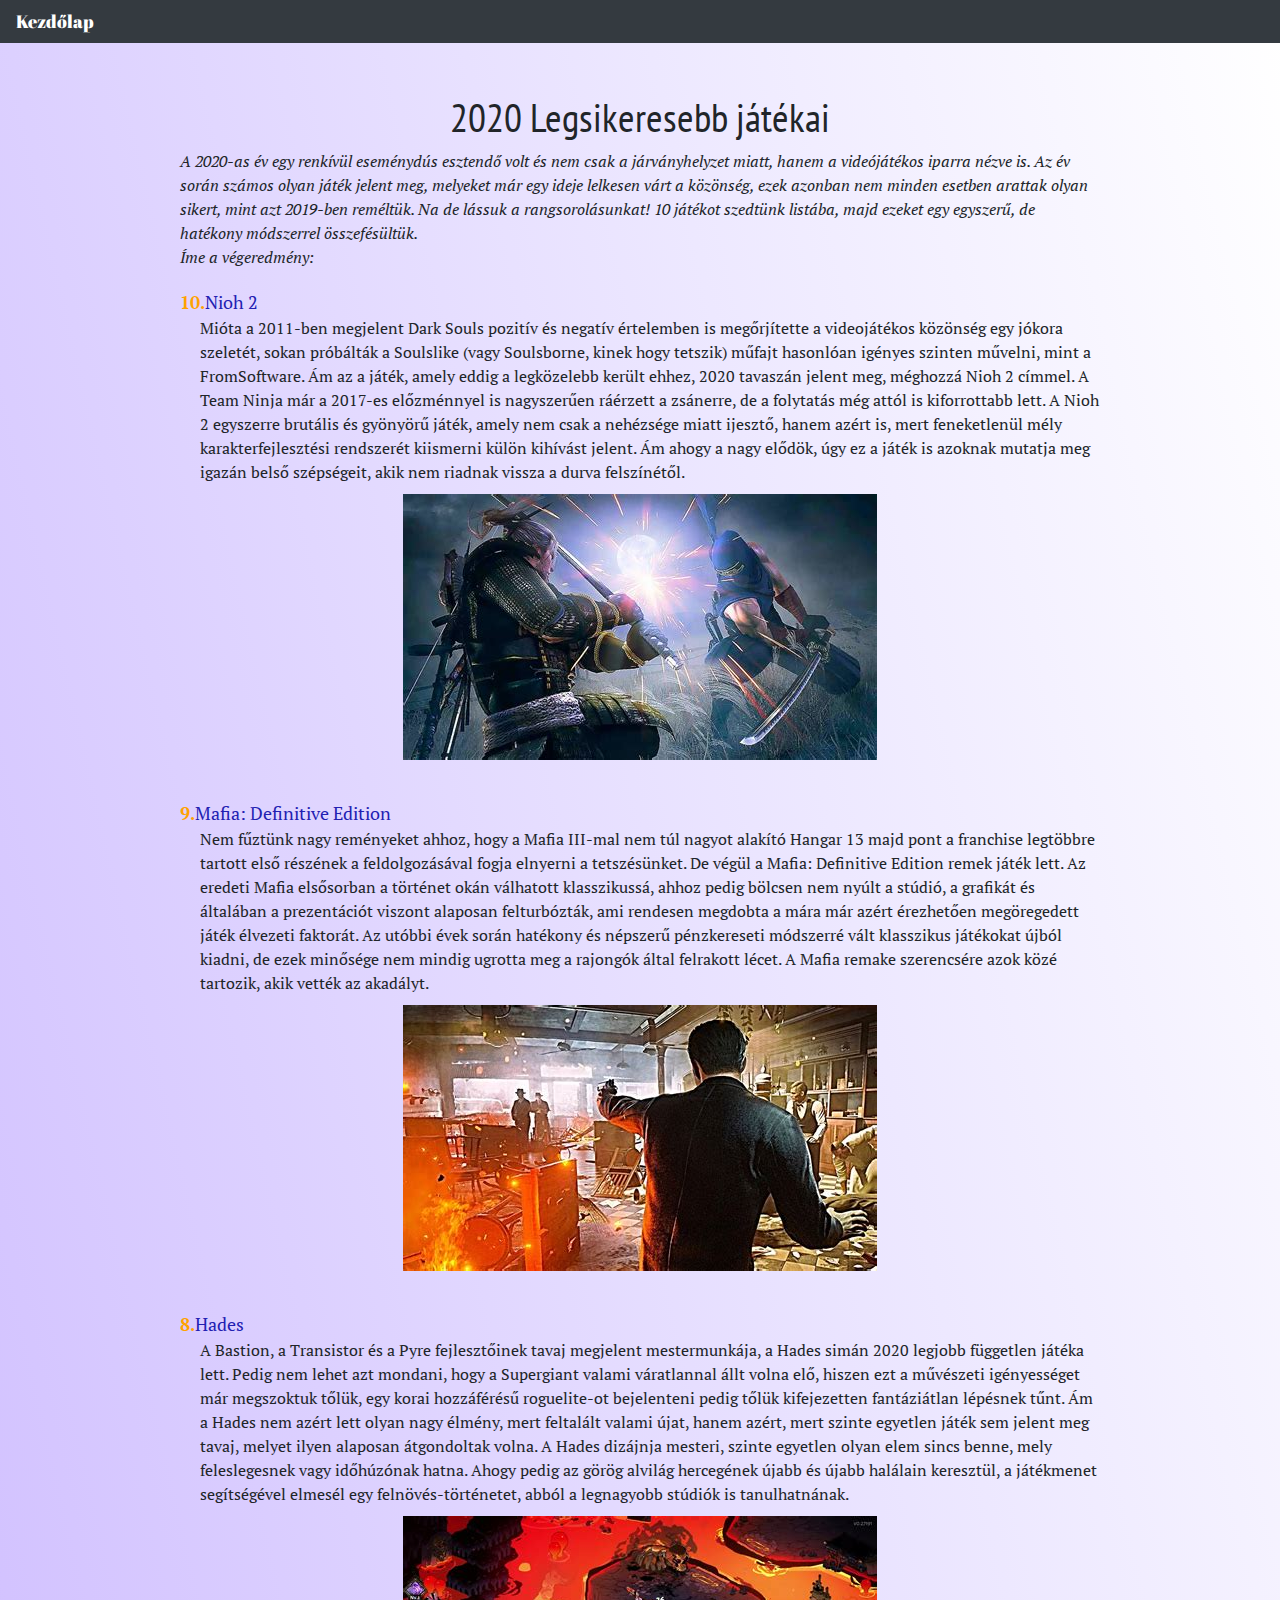
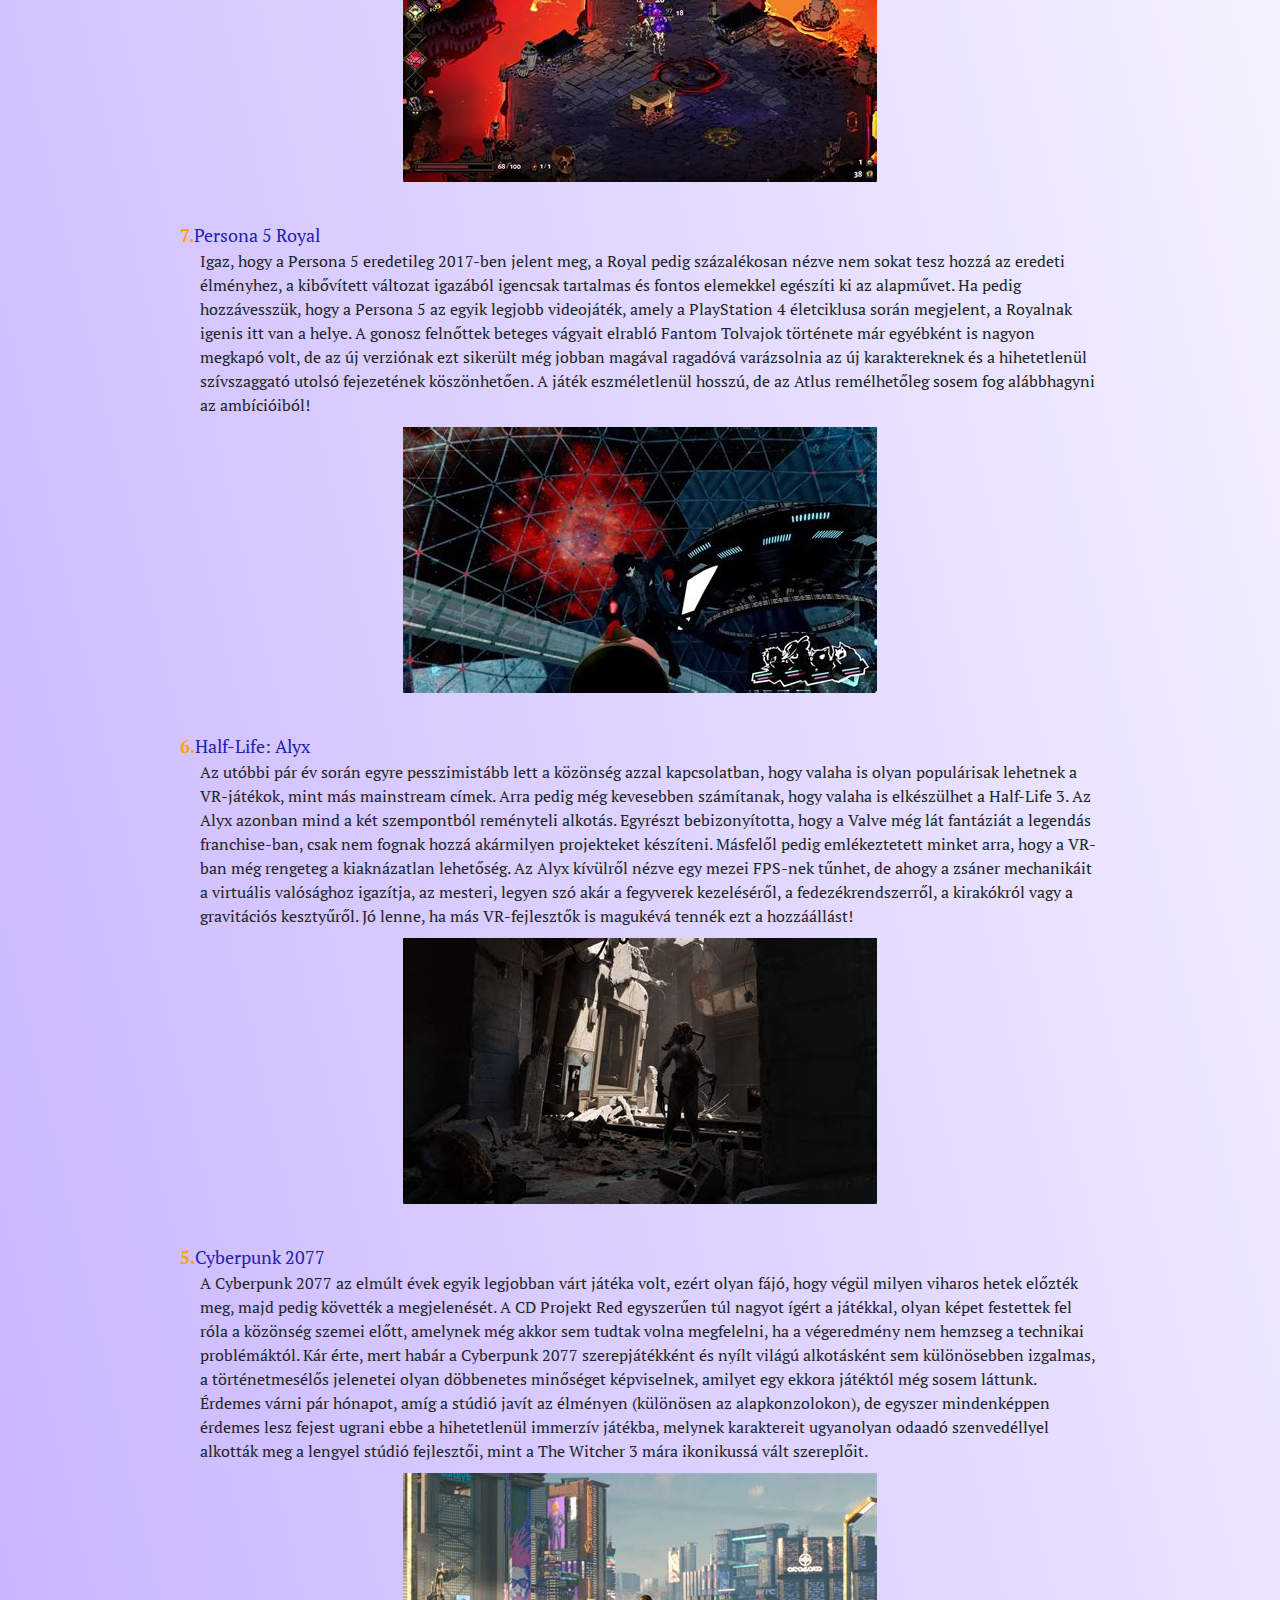
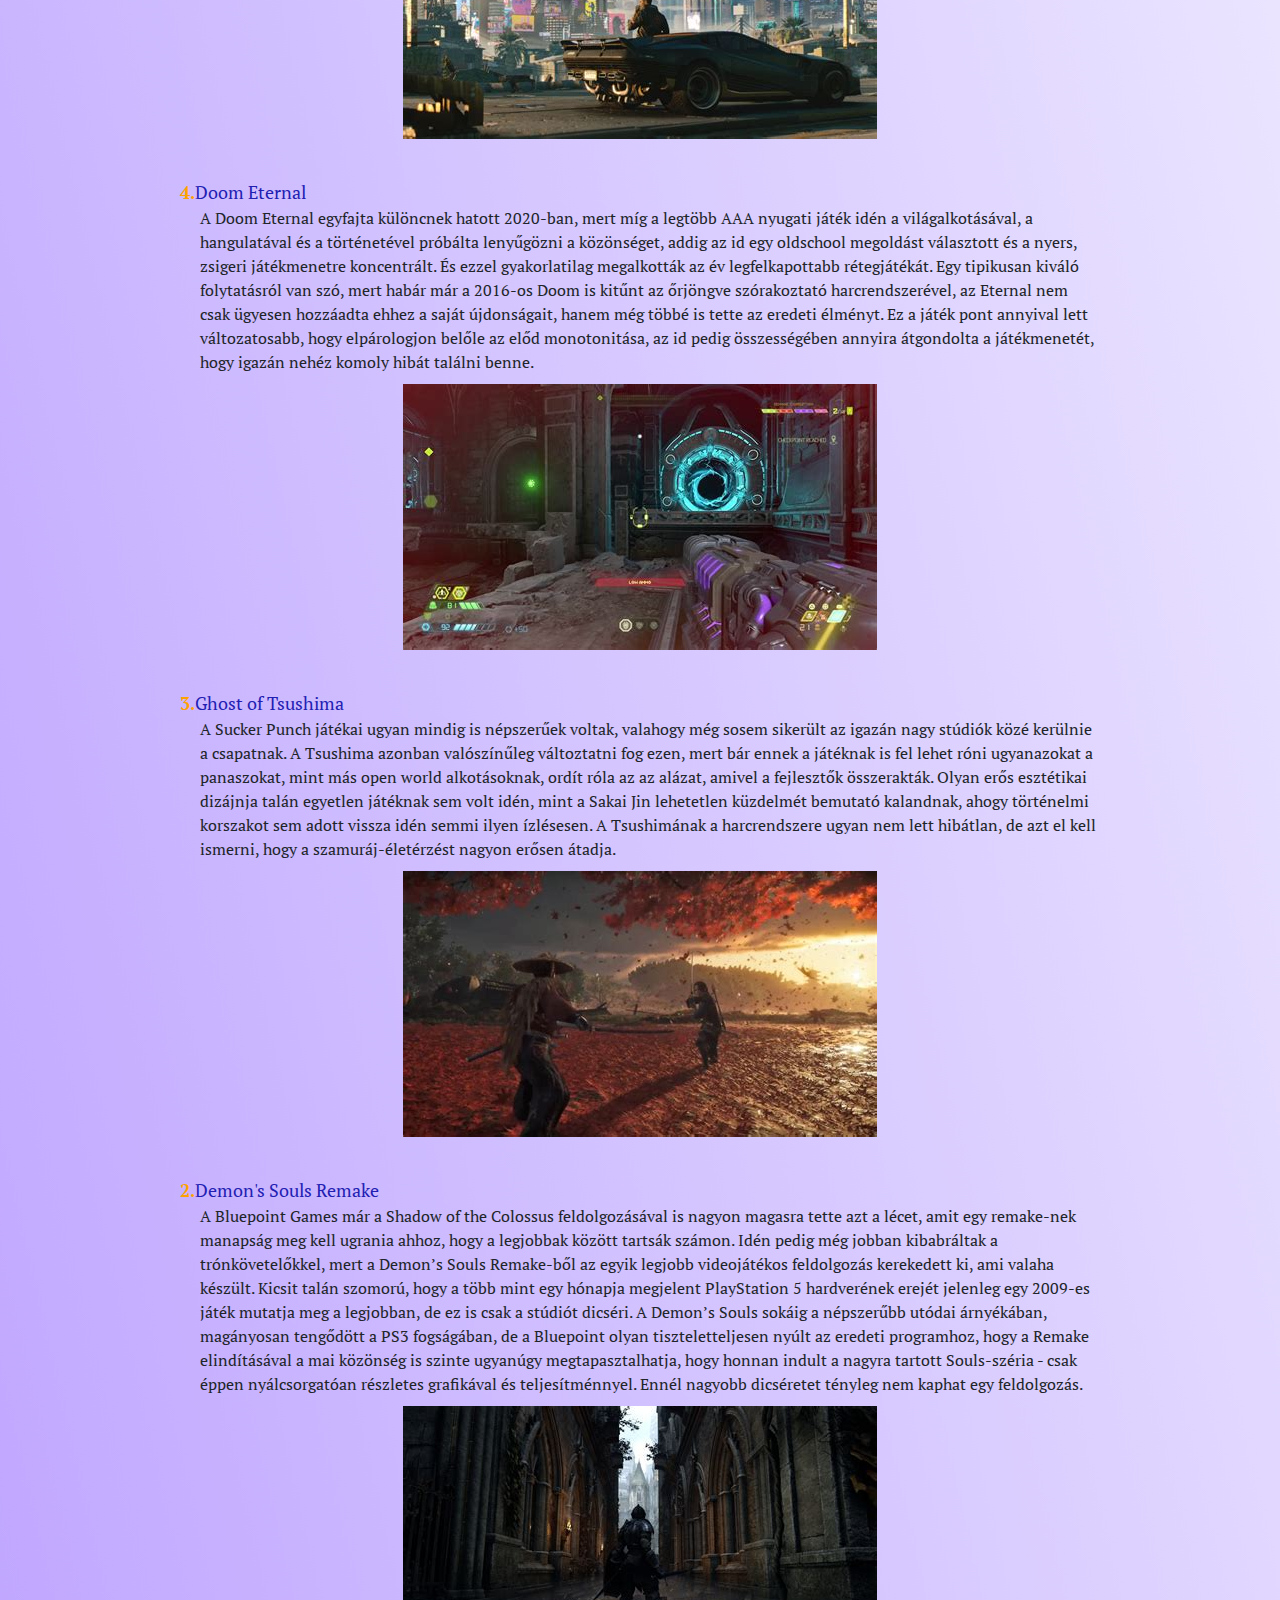
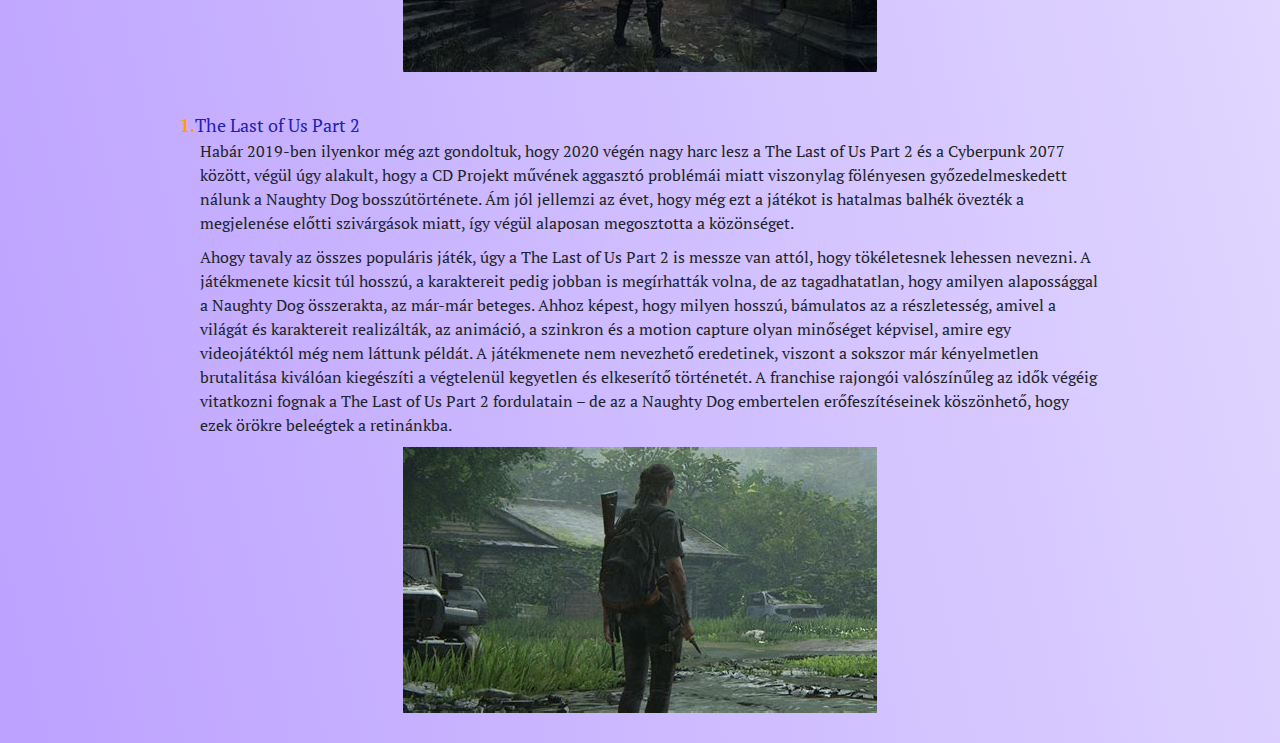
<file: index.html>
<!DOCTYPE html>
<html lang="hu">
<head>
    <meta name="viewport" content="width=device-width, initial-scale=1">
    <meta charset="UTF-8">
    <meta http-equiv="X-UA-Compatible" content="IE=edge">
    <title>Best of 2020</title>
    <link rel="stylesheet" href="https://maxcdn.bootstrapcdn.com/bootstrap/4.5.2/css/bootstrap.min.css">
    <link rel="stylesheet" href="indexstyle.css">
    <link href="https://fonts.googleapis.com/css2?family=PT+Serif&display=swap" rel="stylesheet">
    <link href="https://fonts.googleapis.com/css2?family=Abril+Fatface&display=swap" rel="stylesheet">
    <link href="https://fonts.googleapis.com/css2?family=PT+Sans+Narrow&display=swap" rel="stylesheet">
    <script src="https://ajax.googleapis.com/ajax/libs/jquery/3.5.1/jquery.min.js"></script>
    <script src="https://cdnjs.cloudflare.com/ajax/libs/popper.js/1.16.0/umd/popper.min.js"></script>
    <script src="https://maxcdn.bootstrapcdn.com/bootstrap/4.5.2/js/bootstrap.min.js"></script>
</head>
<body class="animate-right">
<nav class="navbar navbar-expand-sm navcustom bg-dark">
    <ul class="navbar-nav">
        <div class="navtext">Kezdőlap</div>
    </ul>
</nav>

<div class="container serif">
<div class="row">
    <div class="col-xl-1 col-sm-0"></div>
    <div class="col-xl-10 col-sm-12">
        <h1>2020 Legsikeresebb játékai</h1>
        
        <div class="intro">A 2020-as év egy renkívül eseménydús esztendő volt és nem csak a járványhelyzet miatt, hanem a videójátékos iparra nézve is. Az év során számos olyan játék jelent meg, melyeket már egy ideje lelkesen várt a közönség, ezek azonban nem minden esetben arattak olyan sikert, mint azt 2019-ben reméltük. Na de lássuk a rangsorolásunkat! 10 játékot szedtünk listába, majd ezeket egy egyszerű, de hatékony módszerrel összefésültük.<br>Íme a végeredmény:</div>

        <div>
            <div class="ranking">10.<a href="nioh2.html" class="gametitle">Nioh 2</a></div>
            <div class="gametext">Mióta a 2011-ben megjelent Dark Souls pozitív és negatív értelemben is megőrjítette a videojátékos közönség egy jókora szeletét, sokan próbálták a Soulslike (vagy Soulsborne, kinek hogy tetszik) műfajt hasonlóan igényes szinten művelni, mint a FromSoftware. Ám az a játék, amely eddig a legközelebb került ehhez, 2020 tavaszán jelent meg, méghozzá Nioh 2 címmel. A Team Ninja már a 2017-es előzménnyel is nagyszerűen ráérzett a zsánerre, de a folytatás még attól is kiforrottabb lett. A Nioh 2 egyszerre brutális és gyönyörű játék, amely nem csak a nehézsége miatt ijesztő, hanem azért is, mert feneketlenül mély karakterfejlesztési rendszerét kiismerni külön kihívást jelent. Ám ahogy a nagy elődök, úgy ez a játék is azoknak mutatja meg igazán belső szépségeit, akik nem riadnak vissza a durva felszínétől.</div>
            <div class="imgdiv"><img src="resources/nioh2.jpeg" class="img-fluid"></div>
        </div>

        <div>
            <div class="ranking">9.<a href="mafiadefinitive.html" class="gametitle">Mafia: Definitive Edition</a></div>
            <div class="gametext">Nem fűztünk nagy reményeket ahhoz, hogy a Mafia III-mal nem túl nagyot alakító Hangar 13 majd pont a franchise legtöbbre tartott első részének a feldolgozásával fogja elnyerni a tetszésünket. De végül a Mafia: Definitive Edition remek játék lett. Az eredeti Mafia elsősorban a történet okán válhatott klasszikussá, ahhoz pedig bölcsen nem nyúlt a stúdió, a grafikát és általában a prezentációt viszont alaposan felturbózták, ami rendesen megdobta a mára már azért érezhetően megöregedett játék élvezeti faktorát. Az utóbbi évek során hatékony és népszerű pénzkereseti módszerré vált klasszikus játékokat újból kiadni, de ezek minősége nem mindig ugrotta meg a rajongók által felrakott lécet. A Mafia remake szerencsére azok közé tartozik, akik vették az akadályt. </div>
            <div class="imgdiv"><img src="resources/mafiadefinitiveedition.jpeg" class="img-fluid"></div>
        </div>

        <div>
            <div class="ranking">8.<a href="hades.html" class="gametitle">Hades</a></div>
            <div class="gametext">A Bastion, a Transistor és a Pyre fejlesztőinek tavaj megjelent mestermunkája, a Hades simán 2020 legjobb független játéka lett. Pedig nem lehet azt mondani, hogy a Supergiant valami váratlannal állt volna elő, hiszen ezt a művészeti igényességet már megszoktuk tőlük, egy korai hozzáférésű roguelite-ot bejelenteni pedig tőlük kifejezetten fantáziátlan lépésnek tűnt. Ám a Hades nem azért lett olyan nagy élmény, mert feltalált valami újat, hanem azért, mert szinte egyetlen játék sem jelent meg tavaj, melyet ilyen alaposan átgondoltak volna. A Hades dizájnja mesteri, szinte egyetlen olyan elem sincs benne, mely feleslegesnek vagy időhúzónak hatna. Ahogy pedig az görög alvilág hercegének újabb és újabb halálain keresztül, a játékmenet segítségével elmesél egy felnövés-történetet, abból a legnagyobb stúdiók is tanulhatnának.</div>
            <div class="imgdiv"><img src="resources/hades.jpeg" class="img-fluid"></div>
        </div>

        <div>
            <div class="ranking">7.<a href="persona5royal.html" class="gametitle">Persona 5 Royal</a></div>
            <div class="gametext">Igaz, hogy a Persona 5 eredetileg 2017-ben jelent meg, a Royal pedig százalékosan nézve nem sokat tesz hozzá az eredeti élményhez, a kibővített változat igazából igencsak tartalmas és fontos elemekkel egészíti ki az alapművet. Ha pedig hozzávesszük, hogy a Persona 5 az egyik legjobb videojáték, amely a PlayStation 4 életciklusa során megjelent, a Royalnak igenis itt van a helye. A gonosz felnőttek beteges vágyait elrabló Fantom Tolvajok története már egyébként is nagyon megkapó volt, de az új verziónak ezt sikerült még jobban magával ragadóvá varázsolnia az új karaktereknek és a hihetetlenül szívszaggató utolsó fejezetének köszönhetően. A játék eszméletlenül hosszú, de az Atlus remélhetőleg sosem fog alábbhagyni az ambícióiból!</div>
            <div class="imgdiv"><img src="resources/persona5royal.jpeg" class="img-fluid"></div>
        </div>

        <div>
            <div class="ranking">6.<a href="halflifealyx.html" class="gametitle">Half-Life: Alyx</a></div>
            <div class="gametext">Az utóbbi pár év során egyre pesszimistább lett a közönség azzal kapcsolatban, hogy valaha is olyan populárisak lehetnek a VR-játékok, mint más mainstream címek. Arra pedig még kevesebben számítanak, hogy valaha is elkészülhet a Half-Life 3. Az Alyx azonban mind a két szempontból reményteli alkotás. Egyrészt bebizonyította, hogy a Valve még lát fantáziát a legendás franchise-ban, csak nem fognak hozzá akármilyen projekteket készíteni. Másfelől pedig emlékeztetett minket arra, hogy a VR-ban még rengeteg a kiaknázatlan lehetőség. Az Alyx kívülről nézve egy mezei FPS-nek tűnhet, de ahogy a zsáner mechanikáit a virtuális valósághoz igazítja, az mesteri, legyen szó akár a fegyverek kezeléséről, a fedezékrendszerről, a kirakókról vagy a gravitációs kesztyűről. Jó lenne, ha más VR-fejlesztők is magukévá tennék ezt a hozzáállást!</div>
            <div class="imgdiv"><img src="resources/half-lifealyx.jpeg" class="img-fluid"></div>
        </div>

        <div>
            <div class="ranking">5.<a href="cyberpunk2077.html" class="gametitle">Cyberpunk 2077</a></div>
            <div class="gametext">A Cyberpunk 2077 az elmúlt évek egyik legjobban várt játéka volt, ezért olyan fájó, hogy végül milyen viharos hetek előzték meg, majd pedig követték a megjelenését. A CD Projekt Red egyszerűen túl nagyot ígért a játékkal, olyan képet festettek fel róla a közönség szemei előtt, amelynek még akkor sem tudtak volna megfelelni, ha a végeredmény nem hemzseg a technikai problémáktól. Kár érte, mert habár a Cyberpunk 2077 szerepjátékként és nyílt világú alkotásként sem különösebben izgalmas, a történetmesélős jelenetei olyan döbbenetes minőséget képviselnek, amilyet egy ekkora játéktól még sosem láttunk. Érdemes várni pár hónapot, amíg a stúdió javít az élményen (különösen az alapkonzolokon), de egyszer mindenképpen érdemes lesz fejest ugrani ebbe a hihetetlenül immerzív játékba, melynek karaktereit ugyanolyan odaadó szenvedéllyel alkották meg a lengyel stúdió fejlesztői, mint a The Witcher 3 mára ikonikussá vált szereplőit.</div>
            <div class="imgdiv"><img src="resources/cyberpunk2077.jpeg" class="img-fluid"></div>
        </div>

        <div>
            <div class="ranking">4.<a href="doometernal.html" class="gametitle">Doom Eternal</a></div>
            <div class="gametext">A Doom Eternal egyfajta különcnek hatott 2020-ban, mert míg a legtöbb AAA nyugati játék idén a világalkotásával, a hangulatával és a történetével próbálta lenyűgözni a közönséget, addig az id egy oldschool megoldást választott és a nyers, zsigeri játékmenetre koncentrált. És ezzel gyakorlatilag megalkották az év legfelkapottabb rétegjátékát. Egy tipikusan kiváló folytatásról van szó, mert habár már a 2016-os Doom is kitűnt az őrjöngve szórakoztató harcrendszerével, az Eternal nem csak ügyesen hozzáadta ehhez a saját újdonságait, hanem még többé is tette az eredeti élményt. Ez a játék pont annyival lett változatosabb, hogy elpárologjon belőle az előd monotonitása, az id pedig összességében annyira átgondolta a játékmenetét, hogy igazán nehéz komoly hibát találni benne.</div>
            <div class="imgdiv"><img src="resources/doometernal.jpeg" class="img-fluid"></div>
        </div>

        <div>
            <div class="ranking">3.<a href="ghostoftsushima.html" class="gametitle">Ghost of Tsushima</a></div>
            <div class="gametext">A Sucker Punch játékai ugyan mindig is népszerűek voltak, valahogy még sosem sikerült az igazán nagy stúdiók közé kerülnie a csapatnak. A Tsushima azonban valószínűleg változtatni fog ezen, mert bár ennek a játéknak is fel lehet róni ugyanazokat a panaszokat, mint más open world alkotásoknak, ordít róla az az alázat, amivel a fejlesztők összerakták. Olyan erős esztétikai dizájnja talán egyetlen játéknak sem volt idén, mint a Sakai Jin lehetetlen küzdelmét bemutató kalandnak, ahogy történelmi korszakot sem adott vissza idén semmi ilyen ízlésesen. A Tsushimának a harcrendszere ugyan nem lett hibátlan, de azt el kell ismerni, hogy a szamuráj-életérzést nagyon erősen átadja.</div>
            <div class="imgdiv"><img src="resources/ghostoftsushima.jpeg" class="img-fluid"></div>
        </div>

        <div>
            <div class="ranking">2.<a href="demonsremake.html" class="gametitle">Demon's Souls Remake</a></div>
            <div class="gametext">A Bluepoint Games már a Shadow of the Colossus feldolgozásával is nagyon magasra tette azt a lécet, amit egy remake-nek manapság meg kell ugrania ahhoz, hogy a legjobbak között tartsák számon. Idén pedig még jobban kibabráltak a trónkövetelőkkel, mert a Demon’s Souls Remake-ből az egyik legjobb videojátékos feldolgozás kerekedett ki, ami valaha készült. Kicsit talán szomorú, hogy a több mint egy hónapja megjelent PlayStation 5 hardverének erejét jelenleg egy 2009-es játék mutatja meg a legjobban, de ez is csak a stúdiót dicséri. A Demon’s Souls sokáig a népszerűbb utódai árnyékában, magányosan tengődött a PS3 fogságában, de a Bluepoint olyan tiszteletteljesen nyúlt az eredeti programhoz, hogy a Remake elindításával a mai közönség is szinte ugyanúgy megtapasztalhatja, hogy honnan indult a nagyra tartott Souls-széria - csak éppen nyálcsorgatóan részletes grafikával és teljesítménnyel. Ennél nagyobb dicséretet tényleg nem kaphat egy feldolgozás.</div>
            <div class="imgdiv"><img src="resources/demonssoulsremake.jpeg" class="img-fluid"></div>
        </div>

        <div>
            <div class="ranking">1.<a href="thelastofus2.html" class="gametitle">The Last of Us Part 2</a></div>
            <div class="gametext">Habár 2019-ben ilyenkor még azt gondoltuk, hogy 2020 végén nagy harc lesz a The Last of Us Part 2 és a Cyberpunk 2077 között, végül úgy alakult, hogy a CD Projekt művének aggasztó problémái miatt viszonylag fölényesen győzedelmeskedett nálunk a Naughty Dog bosszútörténete. Ám jól jellemzi az évet, hogy még ezt a játékot is hatalmas balhék övezték a megjelenése előtti szivárgások miatt, így végül alaposan megosztotta a közönséget.</div>
            <div class="gametext">Ahogy tavaly az összes populáris játék, úgy a The Last of Us Part 2 is messze van attól, hogy tökéletesnek lehessen nevezni. A játékmenete kicsit túl hosszú, a karaktereit pedig jobban is megírhatták volna, de az tagadhatatlan, hogy amilyen alapossággal a Naughty Dog összerakta, az már-már beteges. Ahhoz képest, hogy milyen hosszú, bámulatos az a részletesség, amivel a világát és karaktereit realizálták, az animáció, a szinkron és a motion capture olyan minőséget képvisel, amire egy videojátéktól még nem láttunk példát. A játékmenete nem nevezhető eredetinek, viszont a sokszor már kényelmetlen brutalitása kiválóan kiegészíti a végtelenül kegyetlen és elkeserítő történetét. A franchise rajongói valószínűleg az idők végéig vitatkozni fognak a The Last of Us Part 2 fordulatain – de az a Naughty Dog embertelen erőfeszítéseinek köszönhető, hogy ezek örökre beleégtek a retinánkba.</div>
            <div class="imgdiv"><img src="resources/thelastofuspart2.jpeg" class="img-fluid"></div>
        </div>
    </div>
    <div class="col-xl-1 col-sm-0"></div>
</div>
</div>

</body>
</html>
</file>
<file: indexstyle.css>
body {
    background-image: linear-gradient(to left bottom, #ffffff, #ede8ff, #dcd0ff, #ccb9ff, #bda1ff);
}

h1 {
    font-family: 'PT Sans Narrow', sans-serif;
    text-align: center;
}

img {
    display: inline-block;
    margin-bottom: 30px;
}

.imgdiv {
    width: 100%;
    text-align: center;
}

.ranking {
    font-weight: 800;
    color: #ffa200;
    font-size: large;
    margin-top: 10px;
}

.gametitle {
    font-weight: 500;
    color: #2220b2;
}

.navtext {
    color: white;
    font-family: 'Abril Fatface', cursive;
    font-size: large;
}

.serif {
    font-family: 'PT Serif', serif;
}

.intro {
    font-style: italic;
    margin-bottom: 20px;
}

.navcustom {
    margin-bottom: 50px;
    position: sticky;
    top: 0;
    z-index: 1;
}

.gametext {
    margin-left: 20px;
    margin-bottom: 10px;
}

.animate-right {
    position: relative;
    -webkit-animation-name: animateright;
    -webkit-animation-duration: 1s;
    animation-name: animateright;
    animation-duration: 1s
}
  
@-webkit-keyframes animateright {
    from {right:105%} 
    to {right:0%}
}
  
@keyframes animateright { 
    from {right:105%} 
    to {right:0%}
}
</file>
